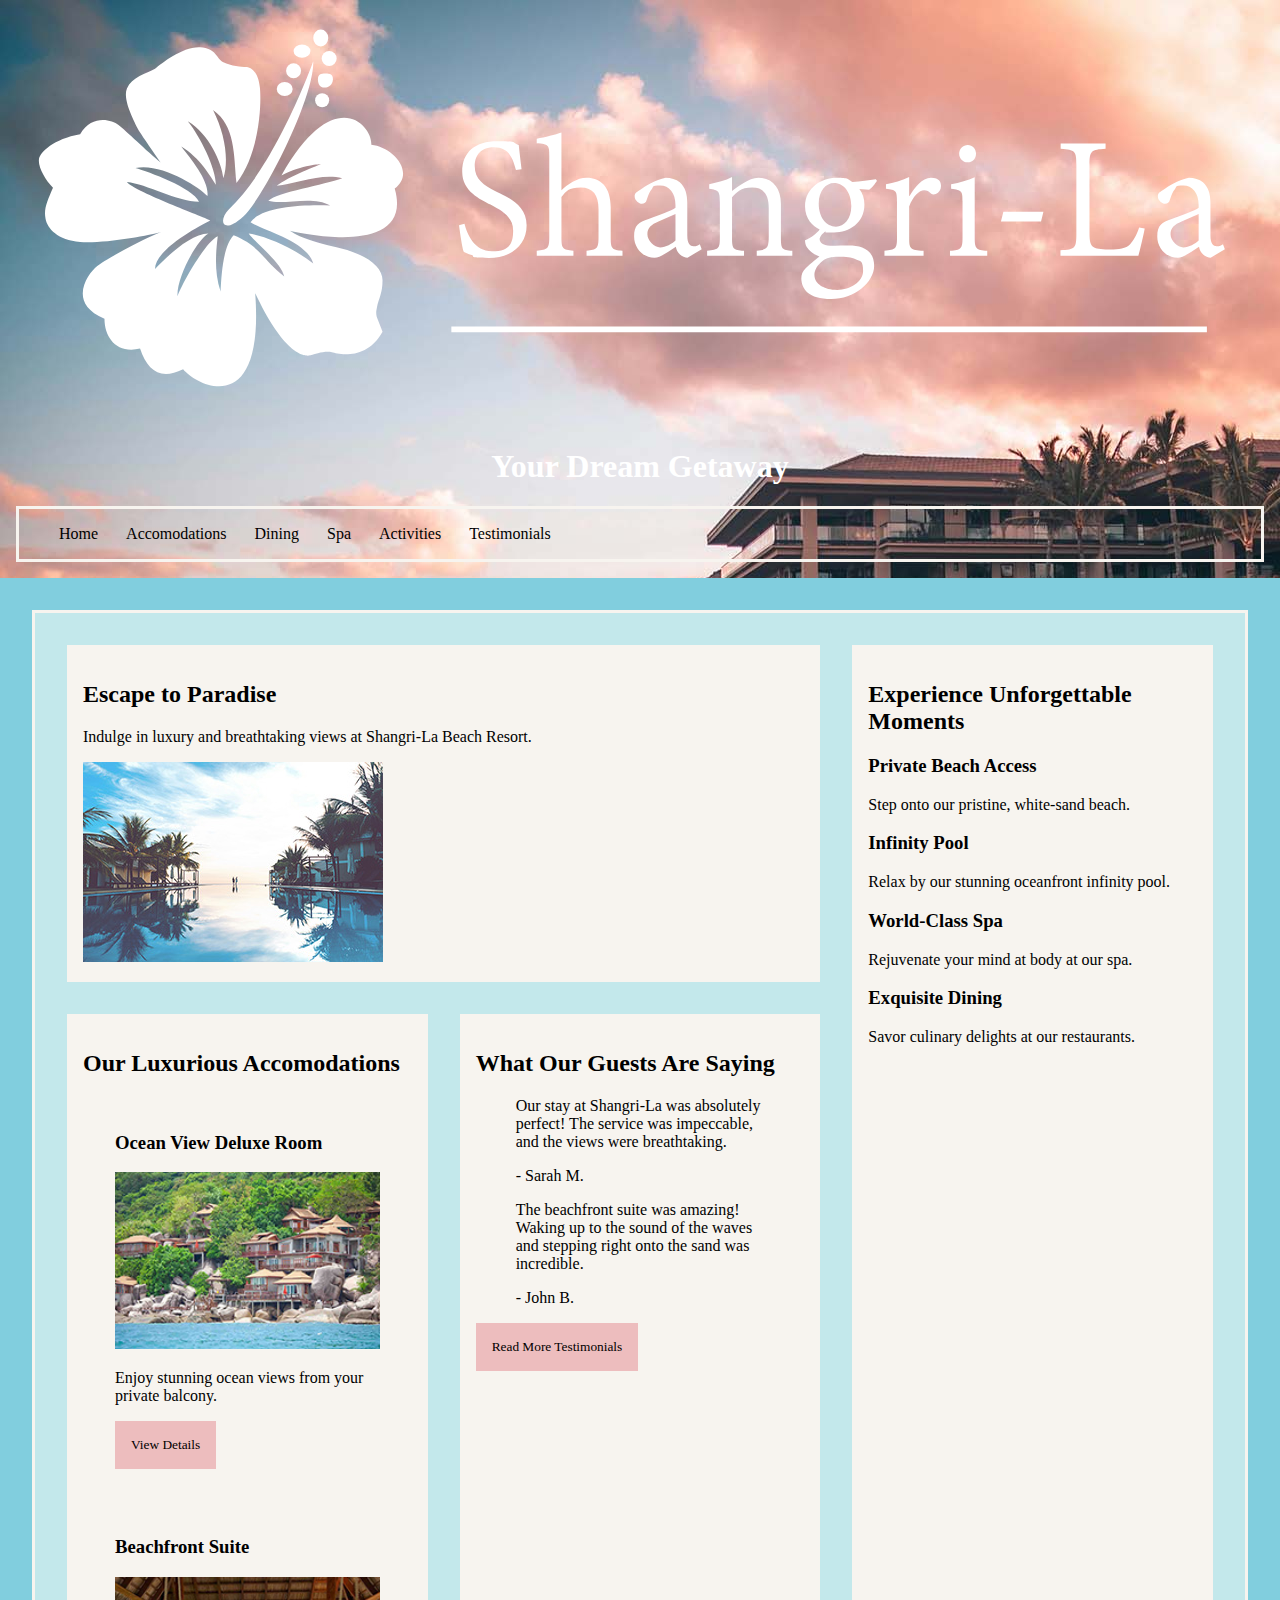
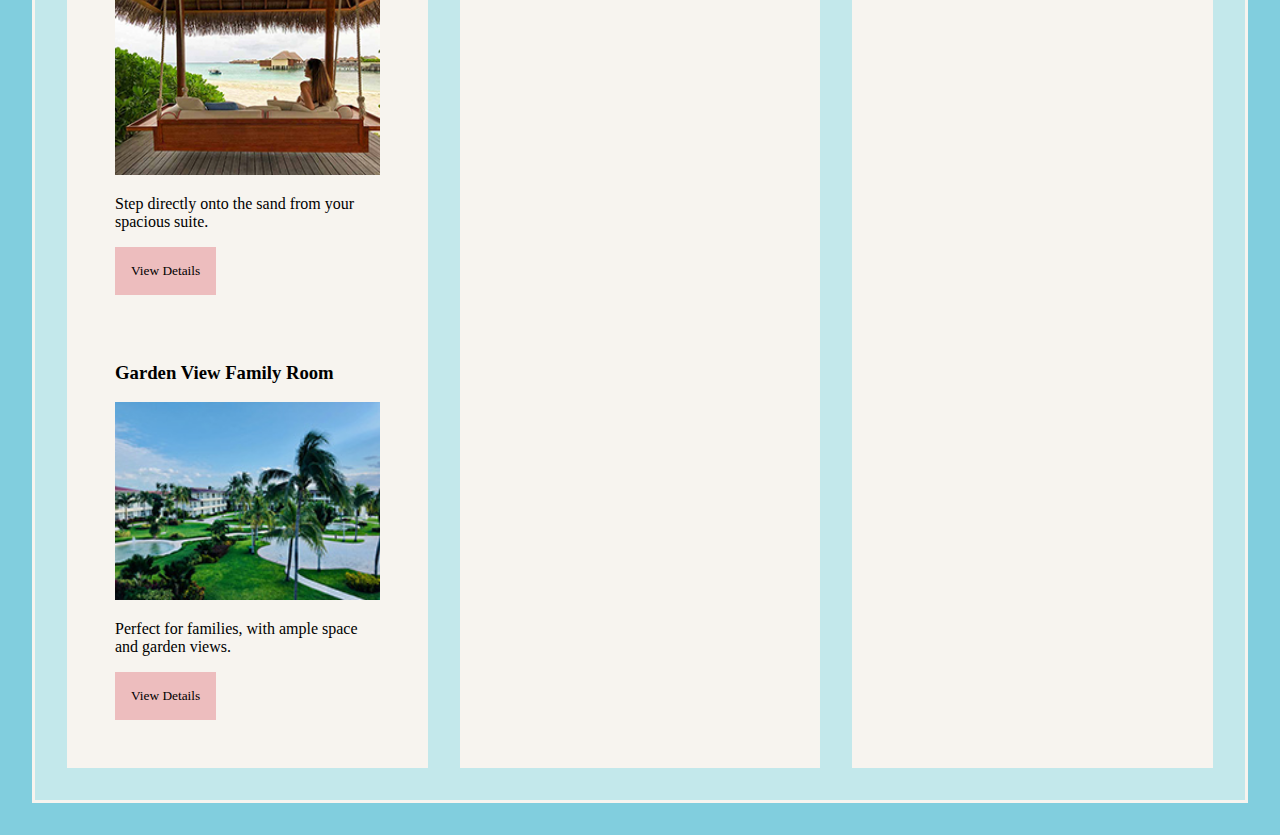
<file: index.html>
<!DOCTYPE html>
<html lang="en">
<head>
    <meta charset="UTF-8">
    <meta name="viewport" content="width=device-width, initial-scale=1.0">
    <title>Shangri-La Beach Resort</title>
    <link rel="icon" href="Final Website Media/favicon.png">
    <link rel="stylesheet" href="styles.css">
    
</head>
<body>
    <header id="header">
        <img src="Final Website Media/logo.svg" alt="logo">
        <h1>Your Dream Getaway</h1>

        <button id="nav-toggle">&#9776;</button>

        <nav id="main-menu">
            <ul>
                <li><a href="index.html">Home</a></li>
                <li><a href="accomodations.html">Accomodations</a></li>
                <li><a href="dining.html">Dining</a></li>
                <li><a href="spa.html">Spa</a></li>
                <li><a href="activities.html">Activities</a></li>
                <li><a href="testimonials.html">Testimonials</a></li>
            </ul>

        </nav>
    </header>
    <main>
        <section id="paradise">
            <h2>Escape to Paradise</h2>
            <p>Indulge in luxury and breathtaking views at Shangri-La Beach Resort.</p>
            <img src="Final Website Media/couple.jpg" alt="Resort Photo">
        </section>

        <section id="experience">
            <h2>Experience Unforgettable Moments</h2>

            <h3>Private Beach Access</h3>
            <p>Step onto our pristine, white-sand beach.</p>

            <h3>Infinity Pool</h3>
            <p>Relax by our stunning oceanfront infinity pool.</p>

            <h3>World-Class Spa</h3>
            <p>Rejuvenate your mind at body at our spa.</p>

            <h3>Exquisite Dining</h3>
            <p>Savor culinary delights at our restaurants.</p>
        </section>

        <section id="rooms">
            <h2>Our Luxurious Accomodations</h2>

            <section id="ocean-room">
            <h3>Ocean View Deluxe Room</h3>
            <img src="Final Website Media/hotel1.jpg" alt="Ocean Hotel">
            <p>Enjoy stunning ocean views from your private balcony.</p>
            <button>
                <a href="accomodations.html">View Details</a>
            </button>
            </section>

            <section id="beachfront">
            <h3>Beachfront Suite</h3>
            <img src="Final Website Media/beach-swing.jpg" alt="Beach Swing">
            <p>Step directly onto the sand from your spacious suite.</p>
            <button>
                <a href="accomodations.html">View Details</a>
            </button>
            </section>

            <section id="garden">
            <h3>Garden View Family Room</h3>
            <img src="Final Website Media/resort-drone.jpg" alt="Garden View">
            <p>Perfect for families, with ample space and garden views.</p>
            <button>
                <a href="accomodations.html">View Details</a>
            </button>
            </section>
        </section>

        <section id="guests-quotes">
            <h2>What Our Guests Are Saying</h2>

            <blockquote id="sarah">
                <p>Our stay at Shangri-La was absolutely perfect! The service was impeccable, and the views were breathtaking.</p>
                <footer>- Sarah M.</footer>
            </blockquote>
            
            <blockquote>
                <p>The beachfront suite was amazing! Waking up to the sound of the waves and stepping right onto the sand was incredible.</p>
                <footer>- John B.</footer>
            </blockquote>

            <button>
                <a href="testimonials.html">Read More Testimonials</a>
            </button>
        </section>
    </main>
    <script>
        const navToggle = document.getElementById('nav-toggle');
        const menuList = document.getElementById('main-menu');
        navToggle.addEventListener('click', function(){
            menuList.classList.toggle('active');
        });
    </script>
</body>
</html>
</file>
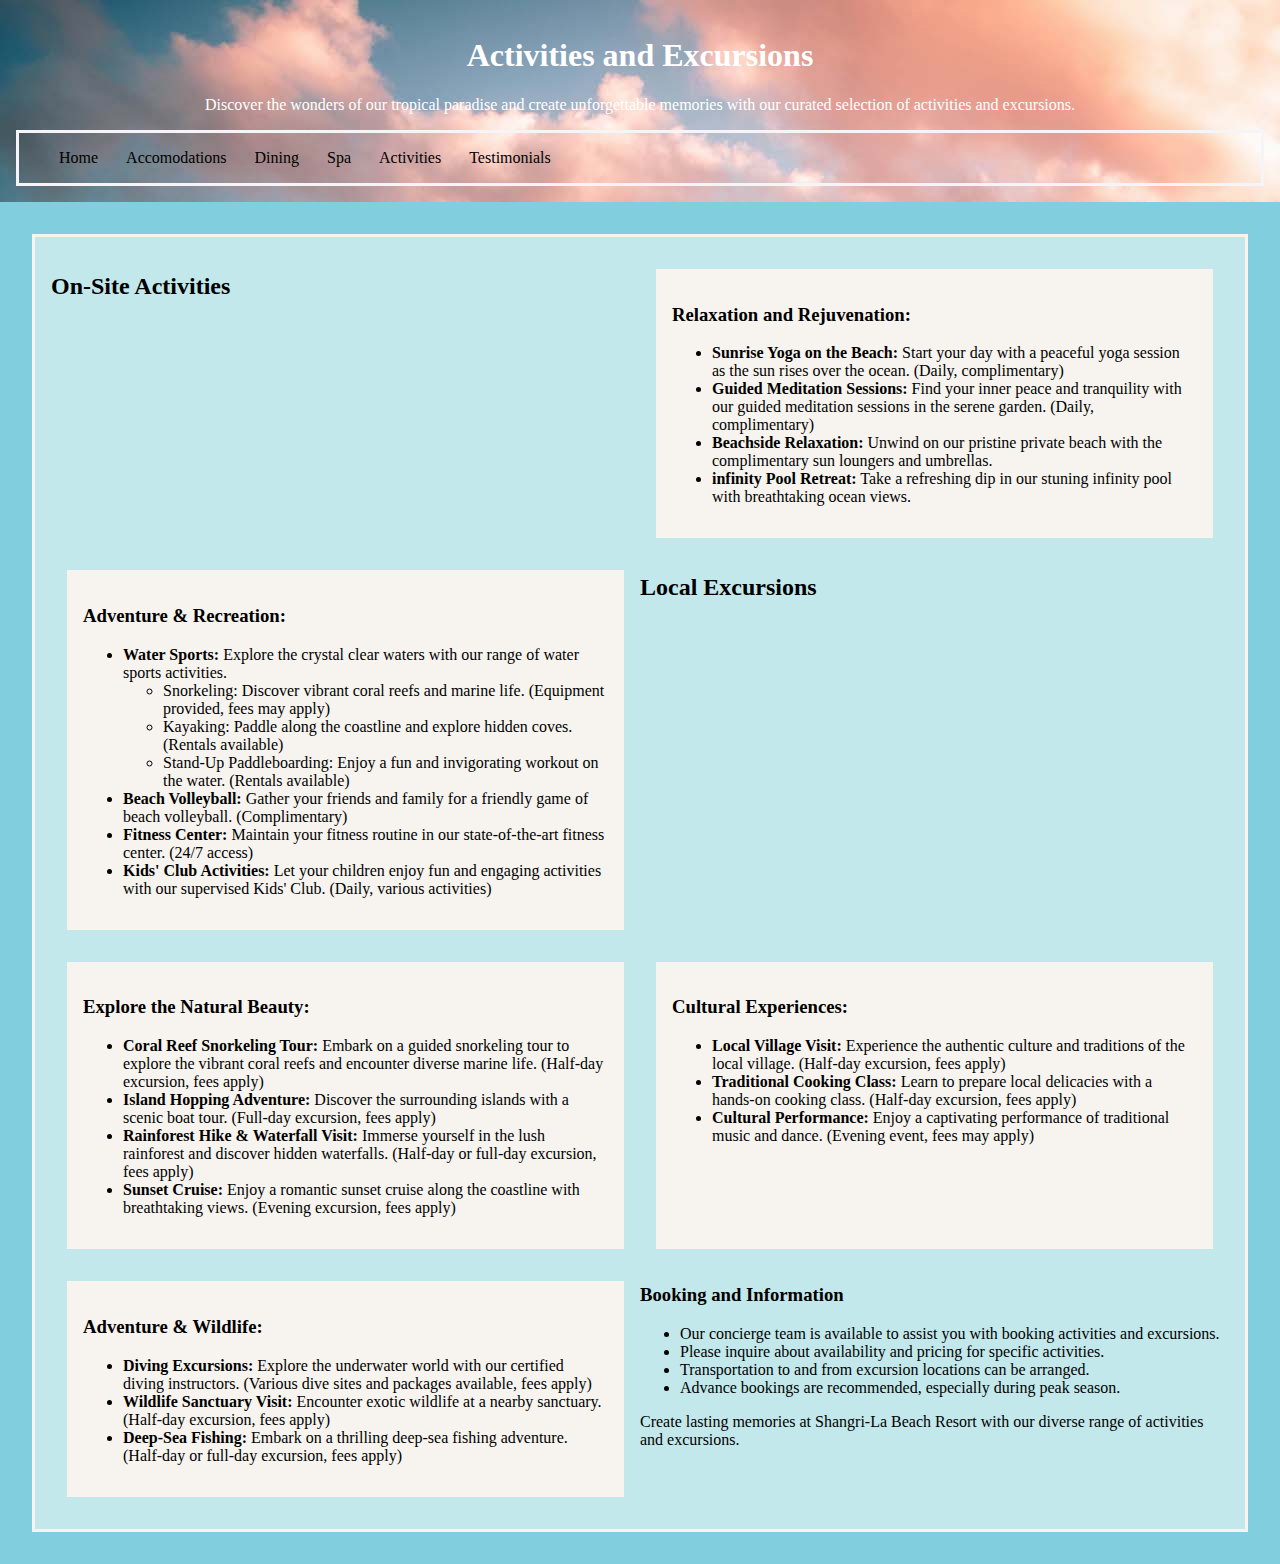
<file: activities.html>
<!DOCTYPE html>
<html lang="en">
<head>
    <meta charset="UTF-8">
    <meta name="viewport" content="width=device-width, initial-scale=1.0">
    <title>Activities and Excursions</title>
    <link rel="icon" href="Final Website Media/favicon.png">
    <link rel="stylesheet" href="activities.css">
</head>
<body>
    <header>
        <h1>Activities and Excursions</h1>
        <p>Discover the wonders of our tropical paradise and create unforgettable memories with our curated selection of activities and excursions.</p>


        <nav id="main-menu">
            <ul>
                <li><a href="index.html">Home</a></li>
                <li><a href="accomodations.html">Accomodations</a></li>
                <li><a href="dining.html">Dining</a></li>
                <li><a href="spa.html">Spa</a></li>
                <li><a href="activities.html">Activities</a></li>
                <li><a href="testimonials.html">Testimonials</a></li>
            </ul>

        </nav>
    </header>
    <main>
        <h2>On-Site Activities</h2>
        <section id="relaxation">
            <h3>Relaxation and Rejuvenation:</h3>
            <ul>
                <li><strong>Sunrise Yoga on the Beach:</strong> Start your day with a peaceful yoga session as the sun rises over the ocean. (Daily, complimentary)</li>
                <li><strong>Guided Meditation Sessions:</strong> Find your inner peace and tranquility with our guided meditation sessions in the serene garden. (Daily, complimentary)</li>
                <li><strong>Beachside Relaxation:</strong> Unwind on our pristine private beach with the complimentary sun loungers and umbrellas.</li>
                <li><strong>infinity Pool Retreat:</strong> Take a refreshing dip in our stuning infinity pool with breathtaking ocean views.</li>
            </ul>
        </section>

        <section id="recreation">
            <h3>Adventure & Recreation:</h3>
            <ul>
                <li><strong>Water Sports:</strong> Explore the crystal clear waters with our range of water sports activities.
                    <ul>
                        <li>Snorkeling: Discover vibrant coral reefs and marine life. (Equipment provided, fees may apply)</li>
                        <li>Kayaking: Paddle along the coastline and explore hidden coves. (Rentals available)</li>
                        <li>Stand-Up Paddleboarding: Enjoy a fun and invigorating workout on the water. (Rentals available)</li>
                    </ul>
                </li>
                <li><strong>Beach Volleyball:</strong> Gather your friends and family for a friendly game of beach volleyball. (Complimentary)</li>
                <li><strong>Fitness Center:</strong> Maintain your fitness routine in our state-of-the-art fitness center. (24/7 access)</li>
                <li><strong>Kids' Club Activities:</strong> Let your children enjoy fun and engaging activities with our supervised Kids' Club. (Daily, various activities)</li>
            </ul>
        </section>

        <h2>Local Excursions</h2>
        <section id="natural-beauty">
            <h3>Explore the Natural Beauty:</h3>
            <ul>
                <li><strong>Coral Reef Snorkeling Tour:</strong> Embark on a guided snorkeling tour to explore the vibrant coral reefs and encounter diverse marine life. (Half-day excursion, fees apply)</li>
                <li><strong>Island Hopping Adventure:</strong> Discover the surrounding islands with a scenic boat tour. (Full-day excursion, fees apply)</li>
                <li><strong>Rainforest Hike & Waterfall Visit:</strong> Immerse yourself in the lush rainforest and discover hidden waterfalls. (Half-day or full-day excursion, fees apply)</li>
                <li><strong>Sunset Cruise:</strong> Enjoy a romantic sunset cruise along the coastline with breathtaking views. (Evening excursion, fees apply)</li>
            </ul>
        </section>

        <section id="culture">
            <h3>Cultural Experiences:</h3>
            <ul>
                <li><strong>Local Village Visit:</strong> Experience the authentic culture and traditions of the local village. (Half-day excursion, fees apply)</li>
                <li><strong>Traditional Cooking Class:</strong> Learn to prepare local delicacies with a hands-on cooking class. (Half-day excursion, fees apply)</li>
                <li><strong>Cultural Performance:</strong> Enjoy a captivating performance of traditional music and dance. (Evening event, fees may apply)</li>
            </ul>
        </section>

        <section id="adventure">
            <h3>Adventure & Wildlife:</h3>
            <ul>
                <li><strong>Diving Excursions:</strong> Explore the underwater world with our certified diving instructors. (Various dive sites and packages available, fees apply)</li>
                <li><strong>Wildlife Sanctuary Visit:</strong> Encounter exotic wildlife at a nearby sanctuary. (Half-day excursion, fees apply)</li>
                <li><strong>Deep-Sea Fishing:</strong> Embark on a thrilling deep-sea fishing adventure. (Half-day or full-day excursion, fees apply)</li>
            </ul>
        </section>

        <article>
            <h3>Booking and Information</h3>
            <ul>
                <li>Our concierge team is available to assist you with booking activities and excursions.</li>
                <li>Please inquire about availability and pricing for specific activities.</li>
                <li>Transportation to and from excursion locations can be arranged.</li>
                <li>Advance bookings are recommended, especially during peak season.</li>
            </ul>
            
            <p>Create lasting memories at Shangri-La Beach Resort with our diverse range of activities and excursions.</p>
        </article>
    </main>

   
    
</body>
</html>
</file>
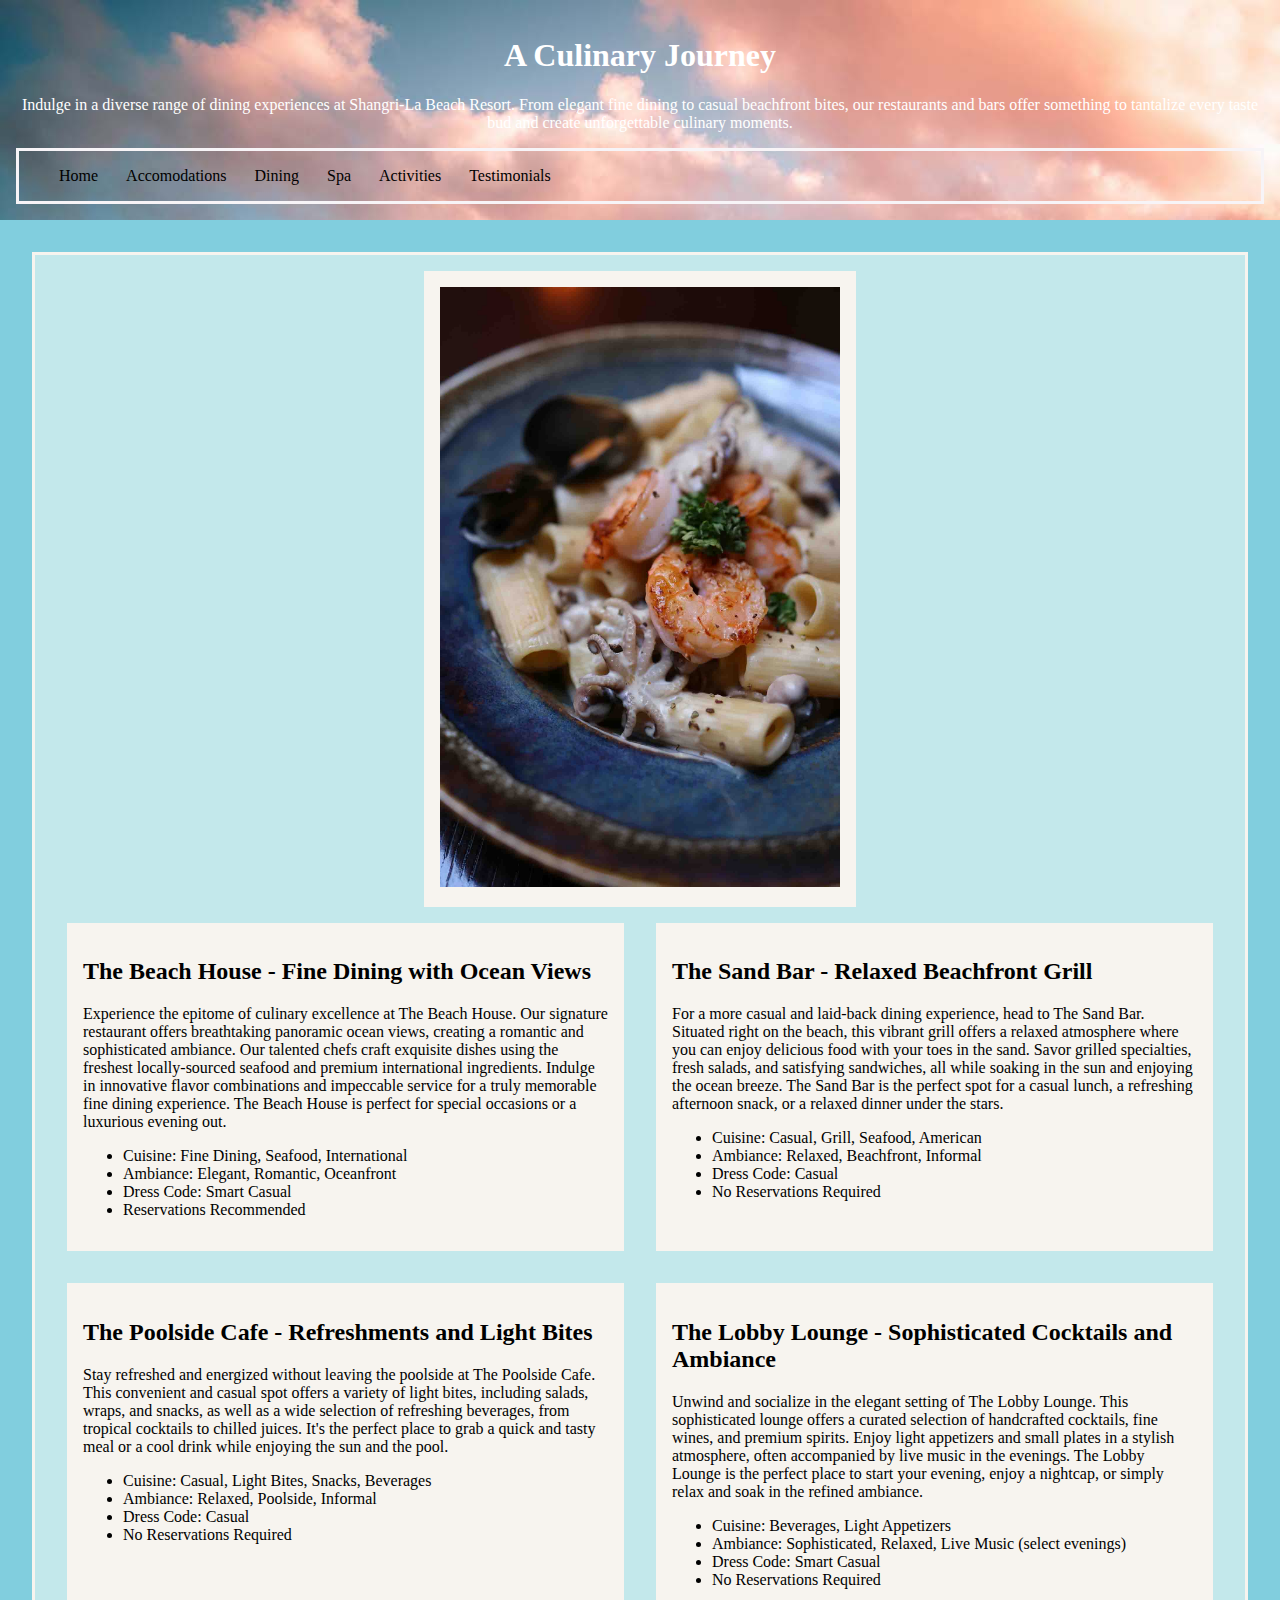
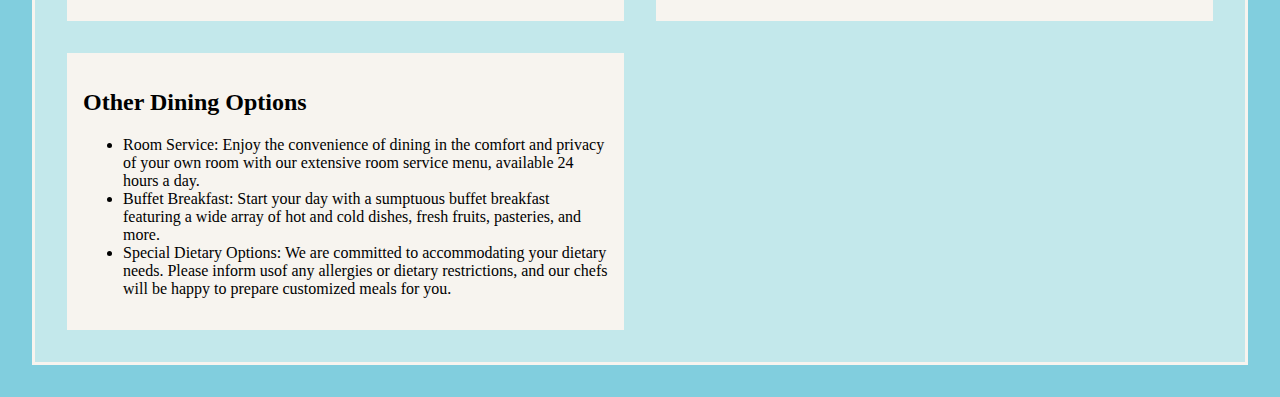
<file: dining.html>
<!DOCTYPE html>
<html lang="en">
<head>
    <meta charset="UTF-8">
    <meta name="viewport" content="width=device-width, initial-scale=1.0">
    <title>Dining</title>
    <link rel="icon" href="Final Website Media/favicon.png">
    <link rel="stylesheet" href="dining.css">
</head>
<body>
    <header>
        <h1>A Culinary Journey</h1>
        <p>Indulge in a diverse range of dining experiences at Shangri-La Beach Resort. From elegant fine dining to casual beachfront bites, our restaurants  and bars offer something to tantalize every taste bud and create unforgettable culinary moments.</p>

        <!--<button id="nav-toggle">&#9776;</button>-->

        <nav id="main-menu">
            <ul>
                <li><a href="index.html">Home</a></li>
                <li><a href="accomodations.html">Accomodations</a></li>
                <li><a href="dining.html">Dining</a></li>
                <li><a href="spa.html">Spa</a></li>
                <li><a href="activities.html">Activities</a></li>
                <li><a href="testimonials.html">Testimonials</a></li>
            </ul>

        </nav>
    </header>
    <main>
        <section id="main-image">
            <img src="Final Website Media/pexels-valeriya-31235402.jpg" alt="seafood-dish">
        </section>
        <section id="beach-house">
            <h2>The Beach House - Fine Dining with Ocean Views</h2>
            <p>Experience the epitome of culinary excellence at The Beach House. Our signature restaurant offers breathtaking panoramic ocean views, creating a romantic and sophisticated ambiance. Our talented chefs craft exquisite dishes using the freshest locally-sourced seafood and premium international ingredients. Indulge in innovative flavor combinations and impeccable service for a truly memorable fine dining experience. The Beach House is perfect for special occasions or a luxurious evening out.</p>
            <ul>
                <li>Cuisine: Fine Dining, Seafood, International</li>
                <li>Ambiance: Elegant, Romantic, Oceanfront</li>
                <li>Dress Code: Smart Casual</li>
                <li>Reservations Recommended</li>
            </ul>
        </section>

        <section id="sand-bar">
            <h2>The Sand Bar - Relaxed Beachfront Grill</h2>
            <p>For a more casual and laid-back dining experience, head to The Sand Bar. Situated right on the beach, this vibrant grill offers a relaxed atmosphere where you can enjoy delicious food with your toes in the sand. Savor grilled specialties, fresh salads, and satisfying sandwiches, all while soaking in the sun and enjoying the ocean breeze. The Sand Bar is the perfect spot for a casual lunch, a refreshing afternoon snack, or a relaxed dinner under the stars.</p>
            <ul>
                <li>Cuisine: Casual, Grill, Seafood, American</li>
                <li>Ambiance: Relaxed, Beachfront, Informal</li>
                <li>Dress Code: Casual</li>
                <li>No Reservations Required</li>
            </ul>
        </section>

        <section id="poolside">
            <h2>The Poolside Cafe - Refreshments and Light Bites</h2>
            <p>Stay refreshed and energized without leaving the poolside at The Poolside Cafe. This convenient and casual spot offers a variety of light bites, including salads, wraps, and snacks, as well as a wide selection of refreshing beverages, from tropical cocktails to chilled juices. It's the perfect place to grab a quick and tasty meal or a cool drink while enjoying the sun and the pool.</p>
            <ul>
                <li>Cuisine: Casual, Light Bites, Snacks, Beverages</li>
                <li>Ambiance: Relaxed, Poolside, Informal</li>
                <li>Dress Code: Casual</li>
                <li>No Reservations Required</li>
            </ul>
        </section>

        <section id="lobby-lounge">
            <h2>The Lobby Lounge - Sophisticated Cocktails and Ambiance</h2>
            <p>Unwind and socialize in the elegant setting of The Lobby Lounge. This sophisticated lounge offers a curated selection of handcrafted cocktails, fine wines, and premium spirits. Enjoy light appetizers and small plates in a stylish atmosphere, often accompanied by live music in the evenings. The Lobby Lounge is the perfect place to start your evening, enjoy a nightcap, or simply relax and soak in the refined ambiance.</p>
            <ul>
                <li>Cuisine: Beverages, Light Appetizers</li>
                <li>Ambiance: Sophisticated, Relaxed, Live Music (select evenings)</li>
                <li>Dress Code: Smart Casual</li>
                <li>No Reservations Required</li>
            </ul>
        </section>

        <section id="other">
            <h2>Other Dining Options</h2>
            <ul>
                <li>Room Service: Enjoy the convenience of dining in the comfort and privacy of your own room with our extensive room service menu, available 24 hours a day.</li>
                <li>Buffet Breakfast: Start your day with a sumptuous buffet breakfast featuring a wide array of hot and cold dishes, fresh fruits, pasteries, and more.</li>
                <li>Special Dietary Options: We are committed to accommodating your dietary needs. Please inform usof any allergies or dietary restrictions, and our chefs will be happy to prepare customized meals for you. </li>
            </ul>
        </section>
    </main>

    <!--<script>
        const navToggle = document.getElementById('nav-toggle');
        const menuList = document.getElementById('main-menu');
        navToggle.addEventListener('click', function(){
            menuList.classList.toggle('active');
        });
    </script>-->
    
</body>
</html>
</file>
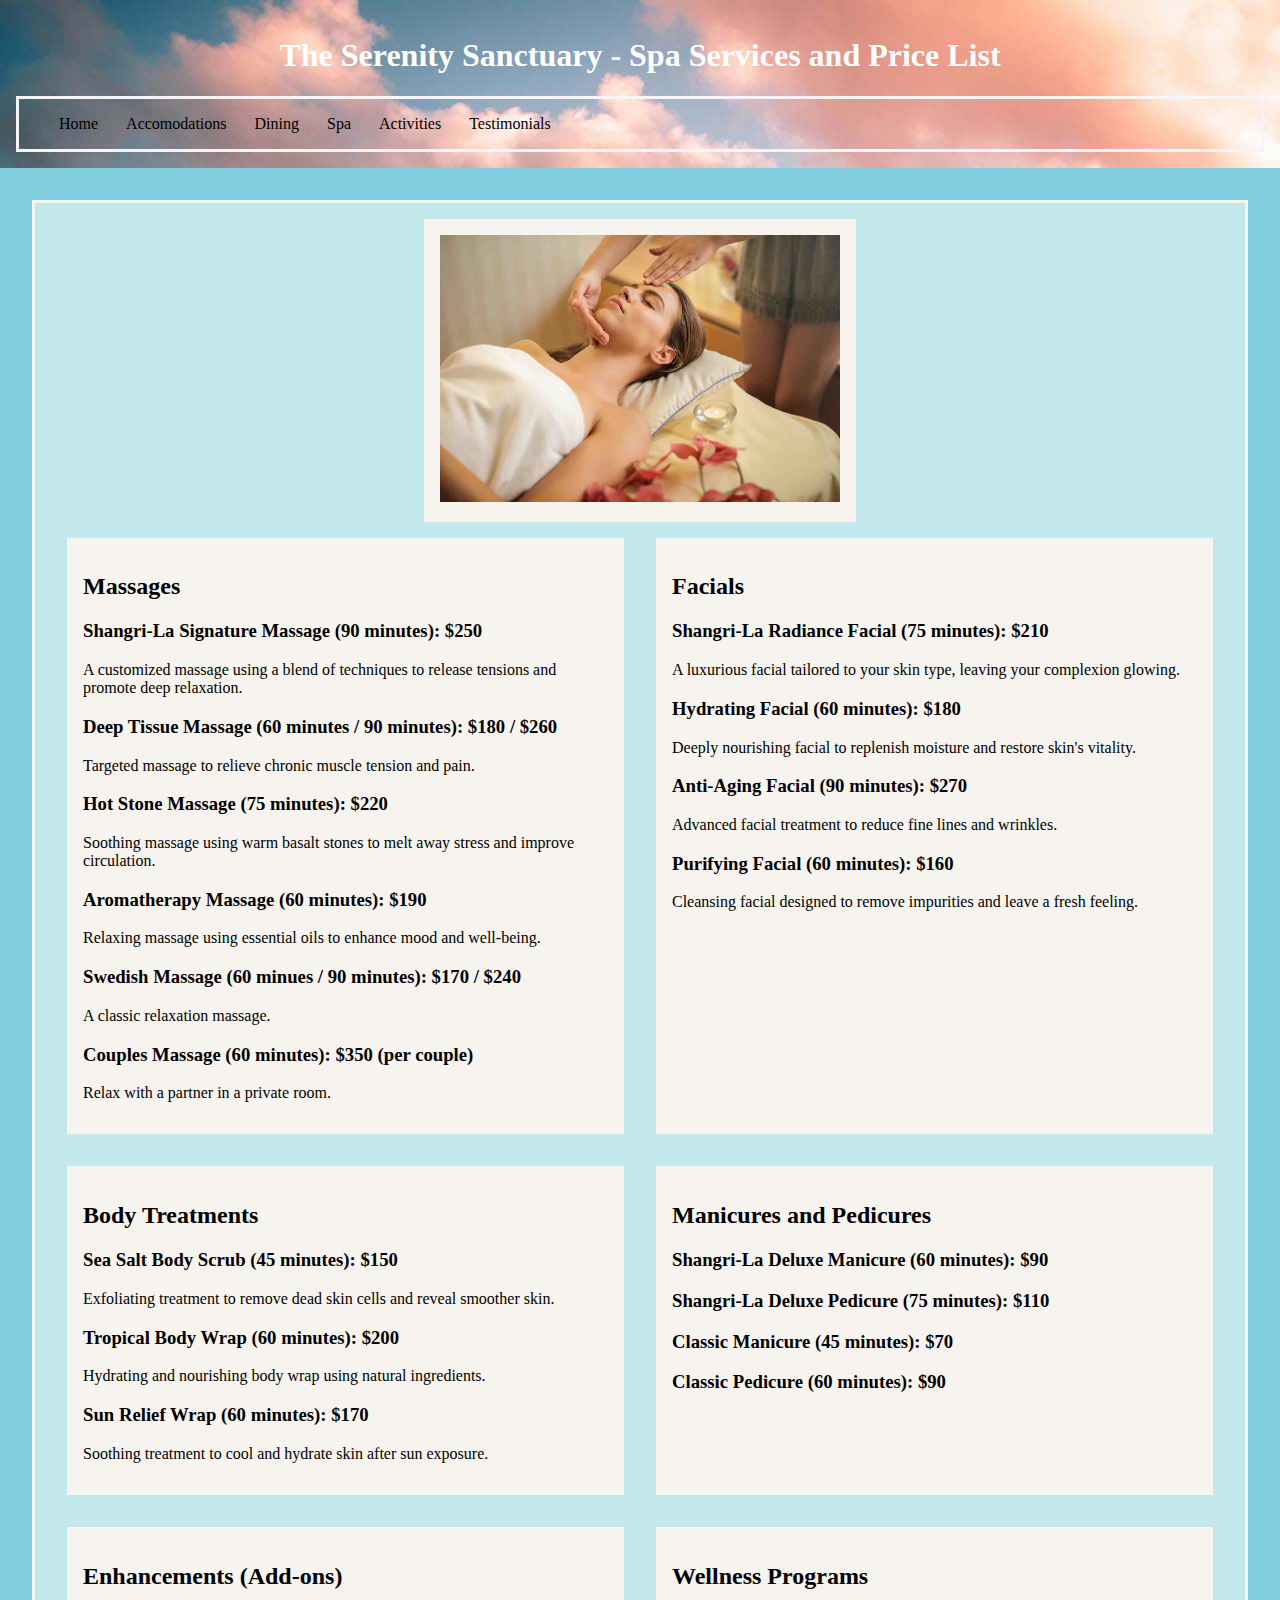
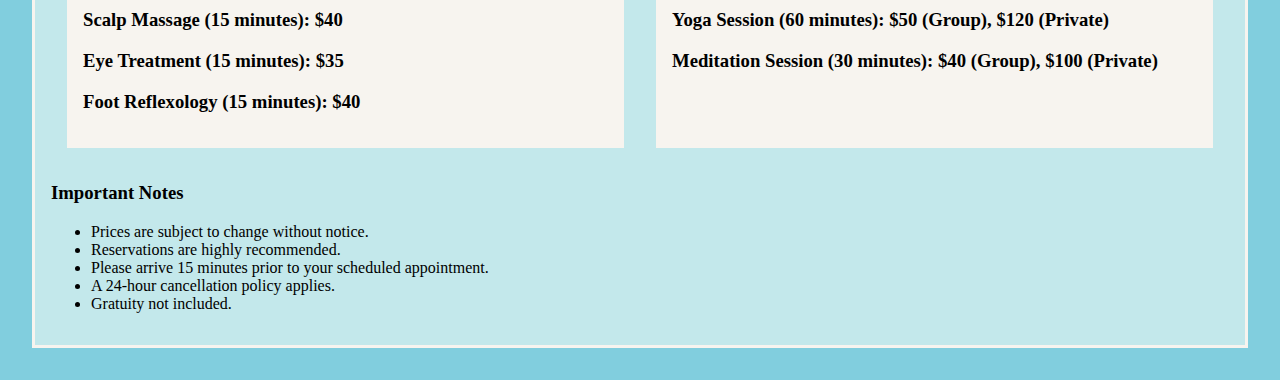
<file: spa.html>
<!DOCTYPE html>
<html lang="en">
<head>
    <meta charset="UTF-8">
    <meta name="viewport" content="width=device-width, initial-scale=1.0">
    <title>Spa Services</title>
    <link rel="icon" href="Final Website Media/favicon.png">
    <link rel="stylesheet" href="spa.css">
</head>
<body>
    <header>
        <h1>The Serenity Sanctuary - Spa Services and Price List</h1>

        <!--<button id="nav-toggle">&#9776;</button>-->

        <nav id="main-menu">
            <ul>
                <li><a href="index.html">Home</a></li>
                <li><a href="accomodations.html">Accomodations</a></li>
                <li><a href="dining.html">Dining</a></li>
                <li><a href="spa.html">Spa</a></li>
                <li><a href="activities.html">Activities</a></li>
                <li><a href="testimonials.html">Testimonials</a></li>
            </ul>

        </nav>
    </header>

    <main>
        <section id="main-image">
            <img src="Final Website Media/pexels-olly-3757657.jpg" alt="spa-massage">
        </section>
        <section id="massages">
            <h2>Massages</h2>

            <h3>Shangri-La Signature Massage (90 minutes): $250</h3>
            <p>A customized massage using a blend of techniques to release tensions and promote deep relaxation.</p>

            <h3>Deep Tissue Massage (60 minutes / 90 minutes): $180 / $260</h3>
            <p>Targeted massage to relieve chronic muscle tension and pain.</p>

            <h3>Hot Stone Massage (75 minutes): $220</h3>
            <p>Soothing massage using warm basalt stones to melt away stress and improve circulation.</p>

            <h3>Aromatherapy Massage (60 minutes): $190</h3>
            <p>Relaxing massage using essential oils to enhance mood and well-being.</p>

            <h3>Swedish Massage (60 minues / 90 minutes): $170 / $240</h3>
            <p>A classic relaxation massage.</p>

            <h3>Couples Massage (60 minutes): $350 (per couple)</h3>
            <p>Relax with a partner in a private room.</p>
        </section>

        <section id="facials">
            <h2>Facials</h2>

            <h3>Shangri-La Radiance Facial (75 minutes): $210</h3>
            <p>A luxurious facial tailored to your skin type, leaving your complexion glowing.</p>

            <h3>Hydrating Facial (60 minutes): $180</h3>
            <p>Deeply nourishing facial to replenish moisture and restore skin's vitality.</p>

            <h3>Anti-Aging Facial (90 minutes): $270</h3>
            <p>Advanced facial treatment to reduce fine lines and wrinkles.</p>

            <h3>Purifying Facial (60 minutes): $160</h3>
            <p>Cleansing facial designed to remove impurities and leave a fresh feeling.</p>
        </section>

        <section id="body-treatments">
            <h2>Body Treatments</h2>

            <h3>Sea Salt Body Scrub (45 minutes): $150</h3>
            <p>Exfoliating treatment to remove dead skin cells and reveal smoother skin.</p>

            <h3>Tropical Body Wrap (60 minutes): $200</h3>
            <p>Hydrating and nourishing body wrap using natural ingredients.</p>

            <h3>Sun Relief Wrap (60 minutes): $170</h3>
            <p>Soothing treatment to cool and hydrate skin after sun exposure.</p>
        </section>

        <section id="manicures">
            <h2>Manicures and Pedicures</h2>

            <h3>Shangri-La Deluxe Manicure (60 minutes): $90</h3>
            
            <h3>Shangri-La Deluxe Pedicure (75 minutes): $110</h3>

            <h3>Classic Manicure (45 minutes): $70</h3>

            <h3>Classic Pedicure (60 minutes): $90</h3>
        </section>

        <section id="enhancements">
            <h2>Enhancements (Add-ons)</h2>

            <h3>Scalp Massage (15 minutes): $40</h3>

            <h3>Eye Treatment (15 minutes): $35</h3>

            <h3>Foot Reflexology (15 minutes): $40</h3>
        </section>

        <section id="wellness">
            <h2>Wellness Programs</h2>

            <h3>Yoga Session (60 minutes): $50 (Group), $120 (Private)</h3>

            <h3>Meditation Session (30 minutes): $40 (Group), $100 (Private)</h3>
        </section>

        <article>
            <h3>Important Notes</h3>
            <ul>
                <li>Prices are subject to change without notice.</li>
                <li>Reservations are highly recommended.</li>
                <li>Please arrive 15 minutes prior to your scheduled appointment.</li>
                <li>A 24-hour cancellation policy applies.</li>
                <li>Gratuity not included.</li>
            </ul>
        </article>
    </main>

    <!--<script>
        const navToggle = document.getElementById('nav-toggle');
        const menuList = document.getElementById('main-menu');
        navToggle.addEventListener('click', function(){
            menuList.classList.toggle('active');
        });
    </script>-->
    
</body>
</html>
</file>
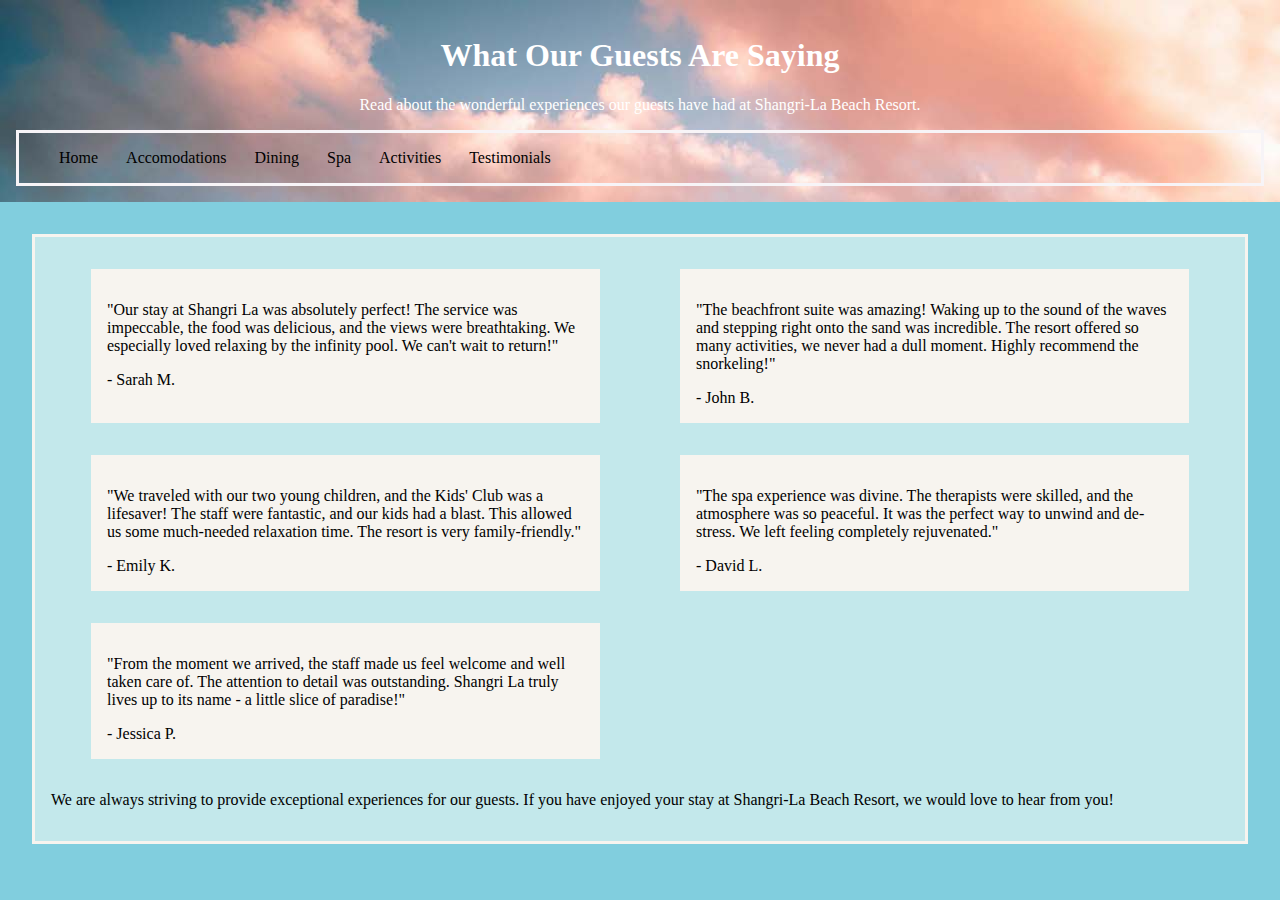
<file: testimonials.html>
<!DOCTYPE html>
<html lang="en">
<head>
    <meta charset="UTF-8">
    <meta name="viewport" content="width=device-width, initial-scale=1.0">
    <title>Testimonials</title>
    <link rel="icon" href="Final Website Media/favicon.png">
    <link rel="stylesheet" href="review.css">
</head>
<body>
    <header>
        <h1>What Our Guests Are Saying</h1>
        <p>Read about the wonderful experiences our guests have had at Shangri-La Beach Resort.</p>

        <!--<button id="nav-toggle">&#9776;</button>-->

        <nav id="main-menu">
            <ul>
                <li><a href="index.html">Home</a></li>
                <li><a href="accomodations.html">Accomodations</a></li>
                <li><a href="dining.html">Dining</a></li>
                <li><a href="spa.html">Spa</a></li>
                <li><a href="activities.html">Activities</a></li>
                <li><a href="testimonials.html">Testimonials</a></li>
            </ul>

        </nav>
    </header>
    <main>
        <blockquote>
            <p>"Our stay at Shangri La was absolutely perfect! The service was impeccable, the food was delicious, and the views were breathtaking. We especially loved relaxing by the infinity pool. We can't wait to return!"</p>
            <footer>- Sarah M.</footer>
        </blockquote>
        <blockquote>
            <p>"The beachfront suite was amazing! Waking up to the sound of the waves and stepping right onto the sand was incredible. The resort offered so many activities, we never had a dull moment. Highly recommend the snorkeling!"</p>
            <footer>- John B.</footer>
        </blockquote>
        <blockquote>
            <p>"We traveled with our two young children, and the Kids' Club was a lifesaver! The staff were fantastic, and our kids had a blast. This allowed us some much-needed relaxation time. The resort is very family-friendly."</p>
            <footer>- Emily K.</footer>
        </blockquote>
        <blockquote>
            <p>"The spa experience was divine. The therapists were skilled, and the atmosphere was so peaceful. It was the perfect way to unwind and de-stress. We left feeling completely rejuvenated."</p>
            <footer>- David L.</footer>
        </blockquote>
        <blockquote>
            <p>"From the moment we arrived, the staff made us feel welcome and well taken care of. The attention to detail was outstanding. Shangri La truly lives up to its name - a little slice of paradise!"</p>
            <footer>- Jessica P.</footer>
        </blockquote>

        <p>We are always striving to provide exceptional experiences for our guests. If you have enjoyed your stay at Shangri-La Beach Resort, we would love to hear from you!</p>
        
    </main>

    <!--<script>
        const navToggle = document.getElementById('nav-toggle');
        const menuList = document.getElementById('main-menu');
        navToggle.addEventListener('click', function(){
            menuList.classList.toggle('active');
        });
    </script>-->
</body>
</html>
</file>
<file: styles.css>
*{
    box-sizing: border-box;
}

body{
    font-family: Cambria, Cochin, Georgia, Times, 'Times New Roman', serif;
    background-color: #81cede;
    margin: 0;
    
}

header{
    display: block;
    color: white;
    background-image: url('Final\ Website\ Media/hero2.jpg');
    background-repeat: no-repeat;
    max-width: 150%;
    max-height: auto;
    padding: 1rem;
    position: relative;
    align-items: center;
    justify-content: center;
    text-align: center;
    margin: 0;

}

header img{
    width: auto;
}

#nav-toggle{
    background: none;
    border: none;
    color: #f7f4ef;
    font-size: 150%;
    cursor: pointer;
    justify-content: right;
    align-items: right;
    display: none;
}
#nav-toggle :focus{
    color: black;
    border: 1px solid black;
}

nav{
    border: 3px solid #f7f4ef;
    display: flex;
    align-items: center;
    text-align: center;
}

#main-menu li{
    list-style-type: none;
    display: inline-block;
    margin-right: 1.5rem;
    align-items: center;
    text-align: center;
}

#main-menu li a{
    display: flex;
    text-decoration: none;
    color: black;
    align-items: center;
    text-align: center;
}

#main-menu li a:hover{
    color: #f7f4ef;
}

main{
    display: grid;
    grid-template-columns: 1fr 1fr 1fr;
    background-color: #c3e8eb;
    border: 3px solid #f7f4ef;
    padding: 1rem;
    margin: 2rem;
}

section{
    background-color: #f7f4ef;
    padding: 1rem;
    margin: 1rem;
}

#paradise{
    grid-column: span 2;
}

#experience{
    grid-row: span 2;
}

img{
    width: 300px;
    height: auto;
    max-width: 100%;
}

button{
    font-family: Cambria, Cochin, Georgia, Times, 'Times New Roman', serif;
    background-color: #edbdbe;
    border: none;
    padding: 1rem;
    align-items: center;
    text-align: center;
}
button a{
    text-decoration: none;
    color: black;
    align-items: center;
    text-align: center;
}
button a:hover{
    color: #f7f4ef;
}




@media screen and (max-width: 650px){
    #nav-toggle{
        display: block;
    }
    nav{
        position: absolute;
        top: 100%;
        left: 0;
        width: 100%;
        z-index: 100;
        background-color: #81cede;
        flex-direction: column;
        display: none;
    }
    nav.active{
        display: block;
    }
    nav li{
        display: block;
        text-align: center;
    }
    nav li a{
        display: block;
        padding: 1rem;
    }

    main{
        display: grid;
        grid-template-columns: 1fr;
    }
    #paradise{
        grid-column: span 1;
    }
    #experience{
        grid-row: span 1;
    }
}
</file>
<file: activities.css>
*{
    box-sizing: border-box;
}

body{
    background-color: #81cede;
    font-family: Cambria, Cochin, Georgia, Times, 'Times New Roman', serif;
    margin: 0%;

}

header{
    display: block;
    color: white;
    background-image: url('Final\ Website\ Media/hero2.jpg');
    max-width: 150%;
    max-height: auto;
    background-color: aqua;
    padding: 1rem;
    text-align: center;
}


header nav{
    display: flex;
    border: 3px solid #f7f4f7;
    text-align: center;
    align-items: center;
}

header nav li{
    list-style-type: none;
    display: inline-block;
    margin-right: 1.5rem;
    align-items: center;
    text-align: center;
}

#main-menu li a{
    display: flex;
    text-decoration: none;
    color: black;
    align-items: center;
    text-align: center;
}

#main-menu li a:hover{
    color: #f7f4ef;
}

main{
    display: grid;
    grid-template-columns: 1fr 1fr;
    background-color: #c3e8eb;
    margin: 2rem;
    padding: 1rem;
    border: 3px solid #f7f4ef;
}

section{
    background-color: #f7f4ef;
    padding: 1rem;
    margin: 1rem; 
}



@media screen and (max-width: 650px){


    main{
        display: grid;
        grid-template-columns: 1fr;
    }
}
</file>
<file: dining.css>
*{
    box-sizing: border-box;
}

body{
    background-color: #81cede;
    font-family: Cambria, Cochin, Georgia, Times, 'Times New Roman', serif;
    margin: 0%;

}

header{
    display: block;
    color: white;
    background-image: url('Final\ Website\ Media/hero2.jpg');
    max-width: 150%;
    max-height: auto;
    background-color: aqua;
    padding: 1rem;
    text-align: center;
}

/*#nav-toggle{
    background: none;
    border: none;
    color: #f7f4ef;
    font-size: 150%;
    cursor: pointer;
    justify-content: right;
    align-items: right;
    display: none;
}
#nav-toggle :focus{
    color: black;
    border: 1px solid black;
}*/

header nav{
    display: flex;
    border: 3px solid #f7f4f7;
    text-align: center;
    align-items: center;
}

header nav li{
    list-style-type: none;
    display: inline-block;
    margin-right: 1.5rem;
    align-items: center;
    text-align: center;
}

#main-menu li a{
    display: flex;
    text-decoration: none;
    color: black;
    align-items: center;
    text-align: center;
}

#main-menu li a:hover{
    color: #f7f4ef;
}

main{
    display: grid;
    grid-template-columns: 1fr 1fr;
    background-color: #c3e8eb;
    margin: 2rem;
    padding: 1rem;
    border: 3px solid #f7f4ef;
}

#main-image{
    grid-column: span 2;
    align-items: center;
    justify-content: center;
    margin: auto;
}
img{
    width: 400px;
    height: auto;
    max-width: 100%;
    align-items: center;
    text-align: center;
    justify-content: center;
    margin: auto;
}

section{
    background-color: #f7f4ef;
    padding: 1rem;
    margin: 1rem; 
}



@media screen and (max-width: 650px){
    /*#nav-toggle{
        display: block;
    }
    nav{
        position: absolute;
        top: 100%;
        left: 0;
        width: 100%;
        z-index: 100;
        background-color: #81cede;
        flex-direction: column;
        display: none;
    }
    nav.active{
        display: block;
    }
    nav li{
        display: block;
        text-align: center;
    }
    nav li a{
        display: block;
        padding: 1rem;
    }*/

    main{
        display: grid;
        grid-template-columns: 1fr;
    }
    #main-image{
        grid-column: span 1;
    }
}
</file>
<file: spa.css>
*{
    box-sizing: border-box;
}

body{
    background-color: #81cede;
    font-family: Cambria, Cochin, Georgia, Times, 'Times New Roman', serif;
    margin: 0%;

}

header{
    display: block;
    color: white;
    background-image: url('Final\ Website\ Media/hero2.jpg');
    max-width: 150%;
    max-height: auto;
    background-color: aqua;
    padding: 1rem;
    text-align: center;
}

/*#nav-toggle{
    background: none;
    border: none;
    color: #f7f4ef;
    font-size: 150%;
    cursor: pointer;
    justify-content: right;
    align-items: right;
    display: none;
}
#nav-toggle :focus{
    color: black;
    border: 1px solid black;
}*/

header nav{
    display: flex;
    border: 3px solid #f7f4f7;
    text-align: center;
    align-items: center;
}

header nav li{
    list-style-type: none;
    display: inline-block;
    margin-right: 1.5rem;
    align-items: center;
    text-align: center;
}

#main-menu li a{
    display: flex;
    text-decoration: none;
    color: black;
    align-items: center;
    text-align: center;
}

#main-menu li a:hover{
    color: #f7f4ef;
}

main{
    display: grid;
    grid-template-columns: 1fr 1fr;
    background-color: #c3e8eb;
    margin: 2rem;
    padding: 1rem;
    border: 3px solid #f7f4ef;
}
#main-image{
    grid-column: span 2;
    align-items: center;
    text-align: center;
    justify-content: center;
    margin: auto;
}

img{
    width: 400px;
    height: auto;
    max-width: 100%;
}

section{
    background-color: #f7f4ef;
    padding: 1rem;
    margin: 1rem; 
}



@media screen and (max-width: 650px){
     /*#nav-toggle{
        display: block;
    }
    nav{
        position: absolute;
        top: 100%;
        left: 0;
        width: 100%;
        z-index: 100;
        background-color: #81cede;
        flex-direction: column;
        display: none;
    }
    nav.active{
        display: block;
    }
    nav li{
        display: block;
        text-align: center;
    }
    nav li a{
        display: block;
        padding: 1rem;
    }*/

    main{
        display: grid;
        grid-template-columns: 1fr;
    }
    #main-image{
        grid-column: span 1;
    }
}
</file>
<file: review.css>
*{
    box-sizing: border-box;
}

body{
    background-color: #81cede;
    font-family: Cambria, Cochin, Georgia, Times, 'Times New Roman', serif;
    margin: 0%;

}

header{
    display: block;
    color: white;
    background-image: url('Final\ Website\ Media/hero2.jpg');
    max-width: 150%;
    max-height: auto;
    background-color: aqua;
    padding: 1rem;
    text-align: center;
}

/*#nav-toggle{
    background: none;
    border: none;
    color: #f7f4ef;
    font-size: 150%;
    cursor: pointer;
    justify-content: right;
    align-items: right;
    display: none;
}
#nav-toggle :focus{
    color: black;
    border: 1px solid black;
}*/

header nav{
    display: flex;
    border: 3px solid #f7f4f7;
    text-align: center;
    align-items: center;
}

header nav li{
    list-style-type: none;
    display: inline-block;
    margin-right: 1.5rem;
    align-items: center;
    text-align: center;
}

#main-menu li a{
    display: flex;
    text-decoration: none;
    color: black;
    align-items: center;
    text-align: center;
}

#main-menu li a:hover{
    color: #f7f4ef;
}

main{
    display: grid;
    grid-template-columns: 1fr 1fr;
    background-color: #c3e8eb;
    margin: 2rem;
    padding: 1rem;
    border: 3px solid #f7f4ef;
}

blockquote{
    background-color: #f7f4ef;
    padding: 1rem;
}

main p:last-of-type{
    grid-column: span 2;
}



@media screen and (max-width: 650px){
   /* #nav-toggle{
        display: block;
    }
    nav{
        position: absolute;
        top: 100%;
        left: 0;
        width: 100%;
        z-index: 100;
        background-color: #81cede;
        flex-direction: column;
        display: none;
    }
    nav.active{
        display: block;
    }
    nav li{
        display: block;
        text-align: center;
    }
    nav li a{
        display: block;
        padding: 1rem;
    }*/

    main{
        display: grid;
        grid-template-columns: 1fr;
    }

    main p:last-of-type{
        grid-column: span 1;
    }
}
</file>
